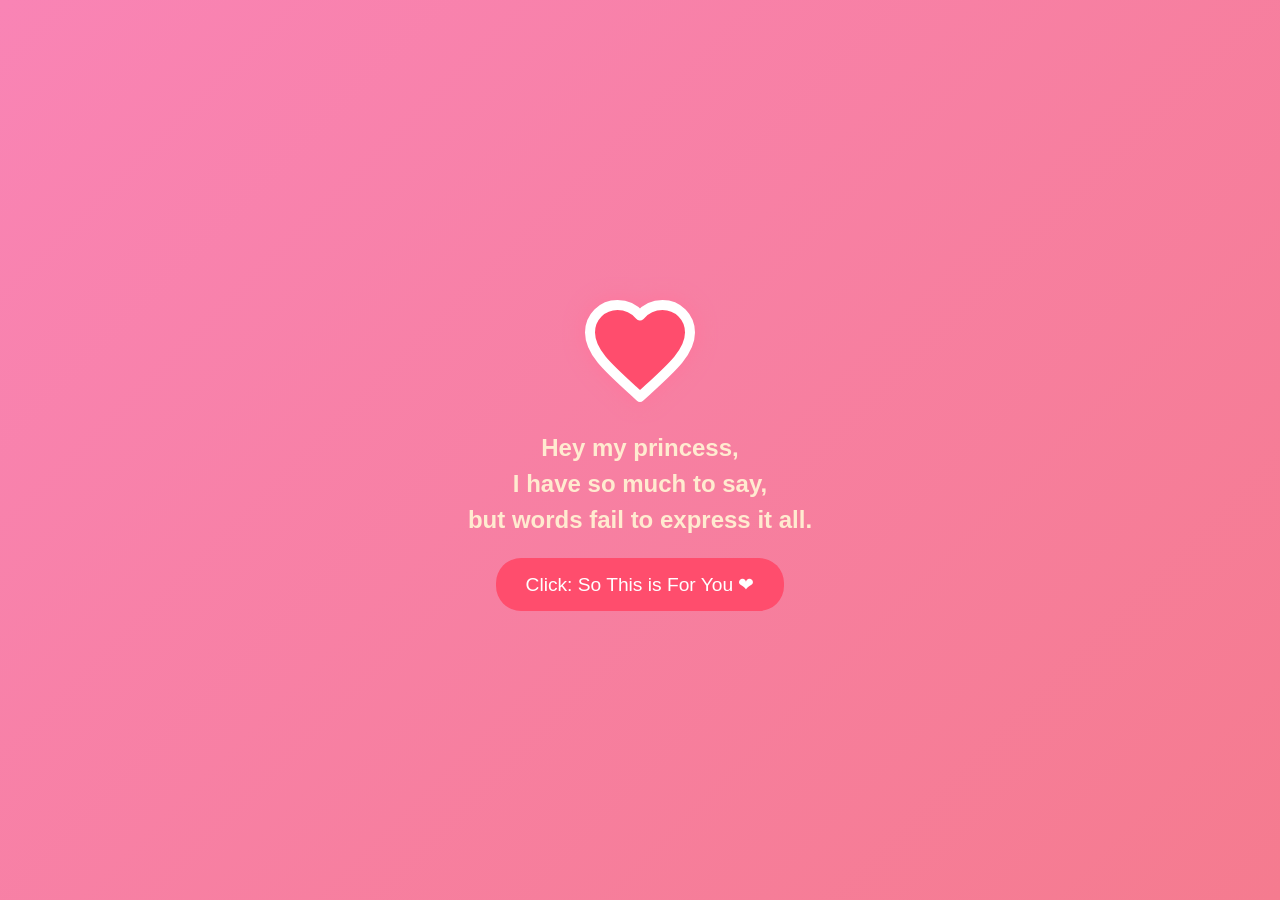
<file: index.html>
<!DOCTYPE html>
<html lang="en">

<head>
  <meta charset="UTF-8">
  <meta name="viewport" content="width=device-width, initial-scale=1.0">
  <title>Proposal Page</title>
  <style>
    /* General Reset */
    body {
      margin: 0;
      height: 100vh;
      display: flex;
      justify-content: center;
      align-items: center;
      background: linear-gradient(135deg, #f984b5, #f57b8f);
      font-family: "Comic Sans MS", cursive, sans-serif;
      color: #fff;
      text-align: center;
      flex-direction: column;
    }

    .heart-container {
      display: flex;
      flex-direction: column;
      align-items: center;
      gap: 20px;
    }

    /* Perfect Heart SVG */
    .heart {
      width: 120px;
      height: 120px;
      fill: #ff4d6d;
      animation: pulse 1.5s infinite ease-in-out;
      filter: drop-shadow(0 0 10px #ff759b);
    }

    /* Glow Effect */
    @keyframes pulse {
      0%,
      100% {
        transform: scale(1);
        filter: drop-shadow(0 0 10px #ff759b);
      }

      50% {
        transform: scale(1.2);
        filter: drop-shadow(0 0 30px #ff759b);
      }
    }

    /* Shayari Text Styling */
    .shayari-text {
      font-size: 1.5em;
      font-weight: bold;
      color: #ffebd0;
      display: inline-block;
      line-height: 1.5;
      opacity: 0; /* Initially hidden */
      animation: fadeInText 1.5s forwards;
    }

    /* Animation for Text */
    @keyframes fadeInText {
      0% {
        opacity: 0;
      }
      100% {
        opacity: 1;
      }
    }

    /* Animation for words */
    .word {
      opacity: 0;
      display: inline-block;
      animation: fadeInWord 1.5s forwards;
    }
    .word:nth-child(1) {
  animation-delay: 0.5s;
}

.word:nth-child(2) {
  animation-delay: 1.5s;
}

.word:nth-child(3) {
  animation-delay: 2s;
}

.word:nth-child(4) {
  animation-delay: 2.5s;
}

.word:nth-child(5) {
  animation-delay: 3s;
}

.word:nth-child(6) {
  animation-delay: 3.5s;
}

.word:nth-child(7) {
  animation-delay: 4s;
}

.word:nth-child(8) {
  animation-delay: 4.5s;
}

.word:nth-child(9) {
  animation-delay: 5s;
}

.word:nth-child(10) {
  animation-delay: 5.5s;
}

.word:nth-child(11) {
  animation-delay: 6s;
}

.word:nth-child(12) {
  animation-delay: 6.5s;
}

.word:nth-child(13) {
  animation-delay: 7s;
}

.word:nth-child(14) {
  animation-delay: 7.5s;
}

.word:nth-child(15) {
  animation-delay: 8s;
}

.word:nth-child(16) {
  animation-delay: 8.5s;
}

.word:nth-child(17) {
  animation-delay: 9s;
}

.word:nth-child(18) {
  animation-delay: 9.5s;
}

    @keyframes fadeInWord {
      to {
        opacity: 1;
      }
    }

    /* Button Styling */
    .propose-btn {
      background-color: #ff4d6d;
      border: none;
      padding: 15px 30px;
      color: white;
      font-size: 1.2em;
      cursor: pointer;
      border-radius: 25px;
      transition: background-color 0.3s ease;
    }

    .propose-btn:hover {
      background-color: #ffffff;
      color: #f2264b;
    }
  </style>
</head>

<body>
  <div class="heart-container">
    <svg class="heart" xmlns="http://www.w3.org/2000/svg" viewBox="0 0 24 24" fill="none" stroke="currentColor" stroke-width="2" stroke-linecap="round" stroke-linejoin="round">
      <path d="M12 21.35l-1.45-1.32C5.4 15.36 2 12.28 2 8.5 2 5.42 4.42 3 7.5 3c1.74 0 3.41.81 4.5 2.09C13.09 3.81 14.76 3 16.5 3 19.58 3 22 5.42 22 8.5c0 3.78-3.4 6.86-8.55 11.54L12 21.35z" />
    </svg>

    <!-- First Line of Shayari (Appears first) -->
    <div class="shayari-text">
      <span class="word">Hey</span>
      <span class="word">my</span>
      <span class="word">princess,</span><br>

      <span class="word">I</span>
      <span class="word">have</span>
      <span class="word">so</span>
      <span class="word">much</span>
      <span class="word">to</span>
      <span class="word">say,</span><br>
      <span class="word">but</span>
      <span class="word">words</span>
      <span class="word">fail</span>
      <span class="word">to</span>
      <span class="word">express</span>
      <span class="word">it</span>
      <span class="word">all.</span>
    </div>

    

    <button class="propose-btn" onclick="window.location.href='book.html'">
      Click: So This is For You   ❤
    </button>
  </div>
</body>

</html>
</file>
